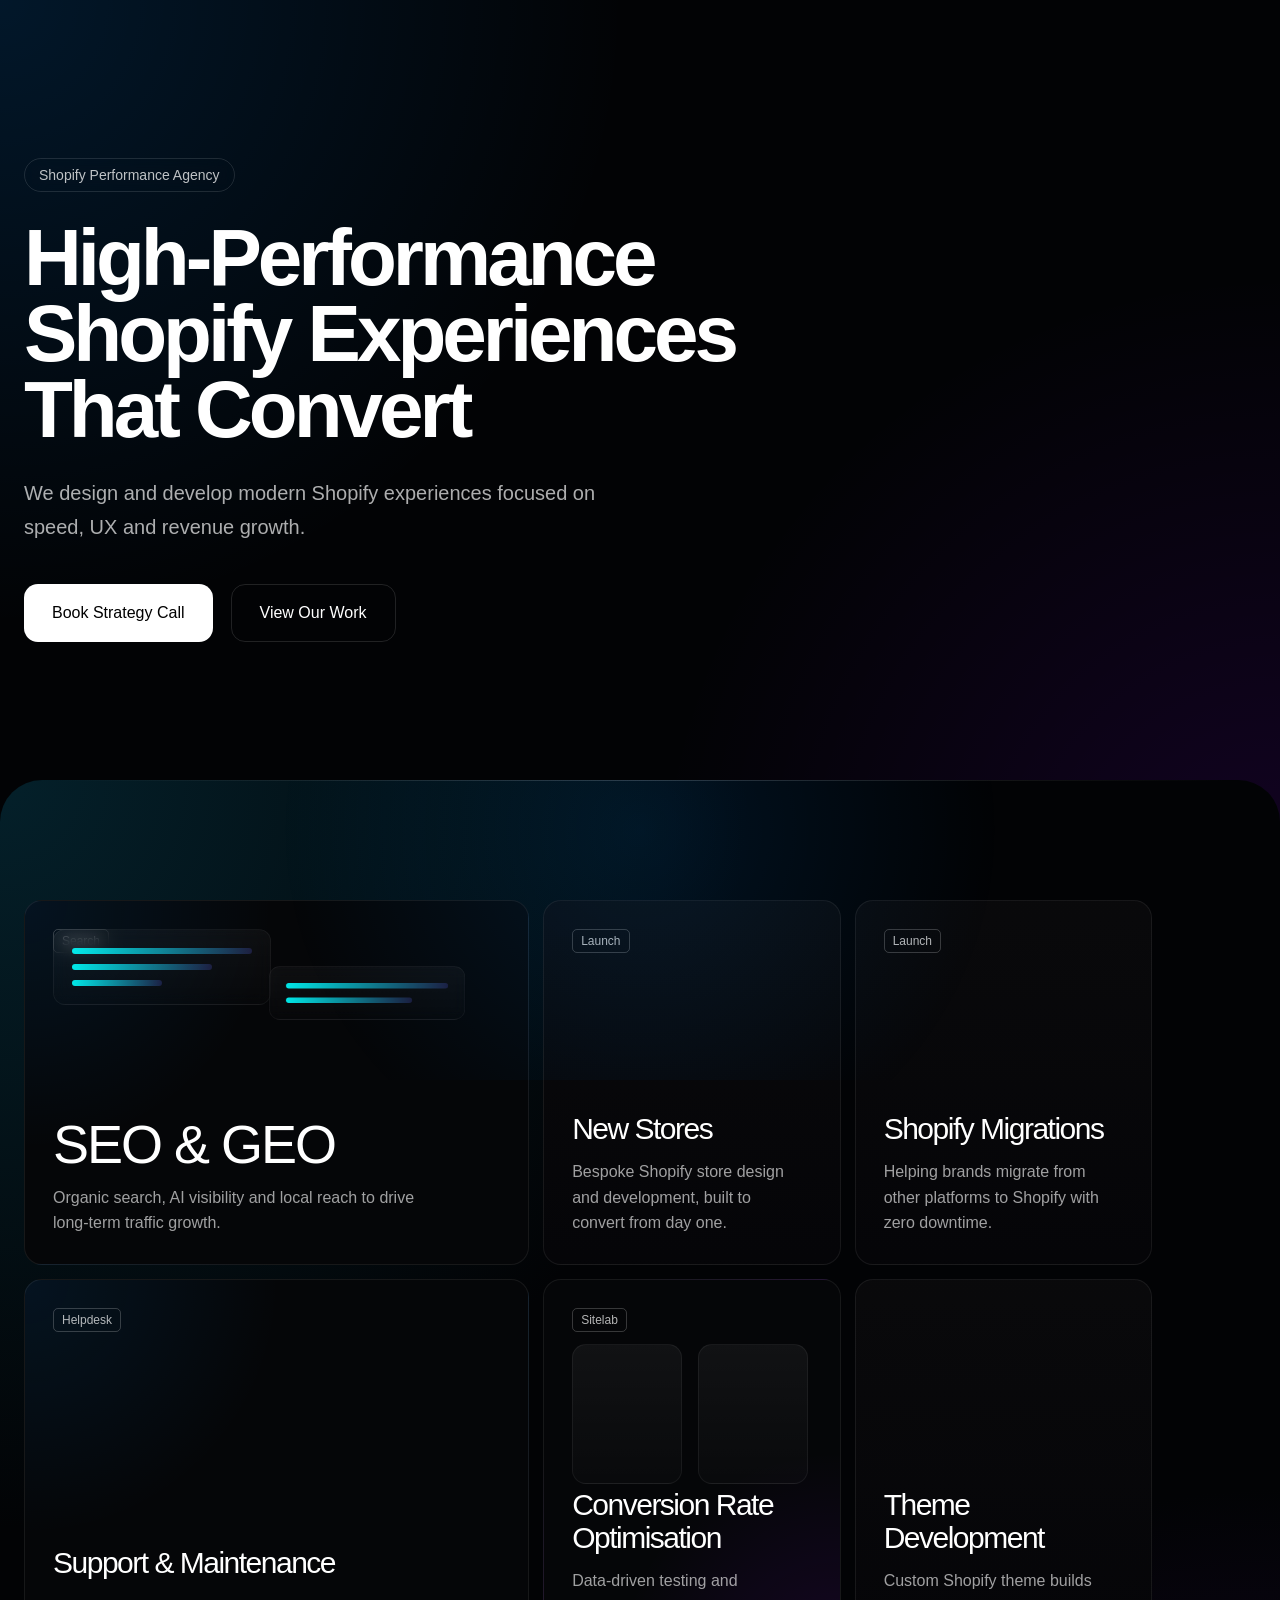
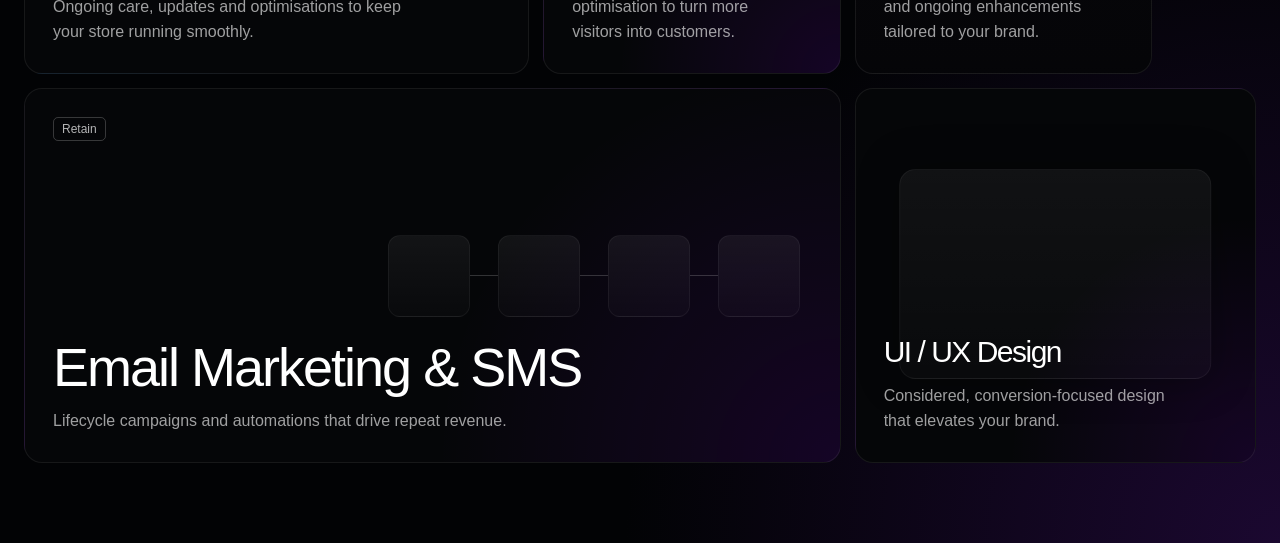
<file: backup.html>
<!DOCTYPE html>
<html lang="en">
<head>
  <meta charset="UTF-8">
  <meta name="viewport" content="width=device-width, initial-scale=1.0">
  <title>Service</title>
  <link rel="stylesheet" href="style.css">
</head>
<body>
  
<!-- HERO SECTION -->
<section class="hero-section">

  <div class="hero-container">

    <div class="hero-content">

      <span class="hero-badge">
        Shopify Performance Agency
      </span>

      <h1>
        High-Performance Shopify
        Experiences That Convert
      </h1>

      <p>
        We design and develop modern Shopify experiences
        focused on speed, UX and revenue growth.
      </p>

      <div class="hero-buttons">
        <a href="#" class="btn-primary">
          Book Strategy Call
        </a>

        <a href="#" class="btn-secondary">
          View Our Work
        </a>
      </div>

    </div>

  </div>

</section>

<!-- =========================
     SERVICES SECTION
========================= -->
<section class="services-section">
  <div class="services-grid">

    <!-- LARGE CARD -->
    <div class="service-card large glow-blue">
      <div class="service-label">Search</div>

      <div class="mini-ui top-left">
        <span></span>
        <span></span>
        <span></span>
      </div>

      <div class="mini-ui floating">
        <span></span>
        <span></span>
      </div>

      <div class="service-content">
        <h2>SEO & GEO</h2>
        <p>
          Organic search, AI visibility and local reach to drive
          long-term traffic growth.
        </p>
      </div>
    </div>

    <!-- SMALL -->
    <div class="service-card small">
      <div class="service-label">Launch</div>

      <div class="service-content">
        <h3>New Stores</h3>
        <p>
          Bespoke Shopify store design and development, built
          to convert from day one.
        </p>
      </div>
    </div>

    <!-- SMALL -->
    <div class="service-card small">
      <div class="service-label">Launch</div>

      <div class="service-content">
        <h3>Shopify Migrations</h3>
        <p>
          Helping brands migrate from other platforms
          to Shopify with zero downtime.
        </p>
      </div>
    </div>

    <!-- WIDE -->
    <div class="service-card wide glow-blue">
      <div class="service-label">Helpdesk</div>

      <div class="service-content">
        <h3>Support & Maintenance</h3>
        <p>
          Ongoing care, updates and optimisations to keep your
          store running smoothly.
        </p>
      </div>
    </div>

    <!-- CRO -->
    <div class="service-card medium glow-purple">
      <div class="service-label">Sitelab</div>

      <div class="mini-cards">
        <div class="mini-box"></div>
        <div class="mini-box"></div>
      </div>

      <div class="service-content">
        <h3>Conversion Rate Optimisation</h3>
        <p>
          Data-driven testing and optimisation to turn
          more visitors into customers.
        </p>
      </div>
    </div>

    <!-- THEME -->
    <div class="service-card medium">
      <div class="service-content">
        <h3>Theme Development</h3>
        <p>
          Custom Shopify theme builds and ongoing
          enhancements tailored to your brand.
        </p>
      </div>
    </div>

    <!-- EMAIL -->
    <div class="service-card xl glow-purple">
      <div class="service-label">Retain</div>

      <div class="automation-flow">
        <div class="flow-card"></div>
        <div class="flow-line"></div>
        <div class="flow-card"></div>
        <div class="flow-line"></div>
        <div class="flow-card"></div>
        <div class="flow-line"></div>
        <div class="flow-card"></div>
      </div>

      <div class="service-content">
        <h2>Email Marketing & SMS</h2>
        <p>
          Lifecycle campaigns and automations that drive repeat
          revenue.
        </p>
      </div>
    </div>

    <!-- UI/UX -->
    <div class="service-card tall glow-purple">
      <div class="browser-ui"></div>

      <div class="service-content">
        <h3>UI / UX Design</h3>
        <p>
          Considered, conversion-focused design that elevates
          your brand.
        </p>
      </div>
    </div>

  </div>
</section>

</body>
</html>
</file>
<file: style.css>
/* =========================
   GLOBAL
========================= */

*{
  margin:0;
  padding:0;
  box-sizing:border-box;
}

body{
  background:#020305;
  font-family:Inter,sans-serif;
  color:#fff;
}


.hero-section{
  position:relative;
  z-index:1;

  min-height:100vh;

  display:flex;
  align-items:center;

  padding:120px 24px 220px;

  background:
    radial-gradient(circle at top left,
      rgba(0,140,255,0.15),
      transparent 40%),

    radial-gradient(circle at bottom right,
      rgba(140,0,255,0.12),
      transparent 40%),

    #020305;
}

.hero-container{
  max-width:1400px;
  margin:auto;
  width:100%;
}

.hero-content{
  max-width:760px;
}

.hero-badge{
  display:inline-flex;

  padding:8px 14px;

  border:1px solid rgba(255,255,255,0.12);

  border-radius:100px;

  font-size:14px;
  color:rgba(255,255,255,0.75);

  margin-bottom:28px;

  backdrop-filter:blur(12px);
}

.hero-content h1{
  font-size:80px;
  line-height:.95;
  letter-spacing:-4px;
  font-weight:600;

  margin-bottom:28px;
}

.hero-content p{
  font-size:20px;
  line-height:1.7;

  color:rgba(255,255,255,0.68);

  max-width:620px;

  margin-bottom:40px;
}

.hero-buttons{
  display:flex;
  gap:18px;
}

.btn-primary,
.btn-secondary{
  height:58px;

  display:inline-flex;
  align-items:center;
  justify-content:center;

  padding:0 28px;

  border-radius:14px;

  text-decoration:none;

  font-weight:500;

  transition:.35s ease;
}

.btn-primary{
  background:#fff;
  color:#000;
}

.btn-primary:hover{
  transform:translateY(-3px);
}

.btn-secondary{
  border:1px solid rgba(255,255,255,0.12);
  color:#fff;
}

.btn-secondary:hover{
  background:rgba(255,255,255,0.05);
}

@media(max-width:768px){

  .hero-content h1{
    font-size:52px;
    letter-spacing:-2px;
  }

  .hero-content p{
    font-size:17px;
  }

  .hero-buttons{
    flex-direction:column;
  }
}

/* =========================
   SERVICES SECTION
   ROUND OVERLAP STYLE
========================= */

.services-section{
  position:relative;

  margin-top:-120px;   /* overlap previous section */
  z-index:5;

  padding:120px 24px 80px;

  border-radius:42px 42px 0 0;

  background:
    radial-gradient(circle at top left,#04202a 0%,transparent 40%),
    radial-gradient(circle at bottom right,#1b0830 0%,transparent 35%),
    #020305;

  overflow:hidden;
}

.services-grid{
  max-width:1400px;
  margin:auto;

  display:grid;
  grid-template-columns:repeat(12,1fr);
  gap:14px;
}

/* soft top border glow */
.services-section::before{
  content:"";

  position:absolute;
  top:0;
  left:50%;
  transform:translateX(-50%);

  width:92%;
  height:1px;

  background:
    linear-gradient(
      90deg,
      transparent,
      rgba(255,255,255,0.18),
      transparent
    );
}

/* top glow */
.services-section::after{
  content:"";

  position:absolute;
  top:-200px;
  left:50%;
  transform:translateX(-50%);

  width:900px;
  height:500px;

  background:
    radial-gradient(
      circle,
      rgba(0,140,255,0.12),
      transparent 70%
    );

  pointer-events:none;
}


/* =========================
   CARD
========================= */

.service-card{
  position:relative;
  overflow:hidden;

  min-height:220px;

  background:
    linear-gradient(
      180deg,
      rgba(10,10,12,0.92),
      rgba(5,5,8,0.98)
    );

  border:1px solid rgba(255,255,255,0.07);

  border-radius:18px;

  padding:28px;

  transition:
    transform .45s ease,
    border-color .45s ease,
    box-shadow .45s ease;

  isolation:isolate;
}

.service-card::before{
  content:"";
  position:absolute;
  inset:-40%;

  background:
    radial-gradient(
      circle,
      rgba(0,255,255,0.08),
      transparent 60%
    );

  opacity:0;
  transition:opacity .45s ease;

  z-index:-1;
}

.service-card:hover{
  transform:translateY(-8px);
  border-color:rgba(255,255,255,0.14);

  box-shadow:
    0 0 40px rgba(0,255,255,0.06),
    0 0 80px rgba(128,0,255,0.08);
}

.service-card:hover::before{
  opacity:1;
}

/* =========================
   GLOW VARIANTS
========================= */

.glow-blue{
  background:
    radial-gradient(circle at top left,
      rgba(0,140,255,0.10),
      transparent 40%),
    #050608;
}

.glow-purple{
  background:
    radial-gradient(circle at bottom right,
      rgba(140,0,255,0.12),
      transparent 45%),
    #050608;
}

/* =========================
   GRID SIZES
========================= */

.large{
  grid-column:span 5;
  min-height:365px;
}

.small{
  grid-column:span 3;
  min-height:180px;
}

.wide{
  grid-column:span 5;
  min-height:185px;
}

.medium{
  grid-column:span 3;
  min-height:395px;
}

.xl{
  grid-column:span 8;
  height:375px;
}

.tall{
  grid-column:span 4;
  height:375px;
}

/* =========================
   TYPOGRAPHY
========================= */

.service-label{
  display:inline-flex;

  border:1px solid rgba(255,255,255,0.2);

  border-radius:5px;

  padding:4px 8px;

  font-size:12px;
  color:rgba(255,255,255,0.7);

  margin-bottom:26px;
}

.service-content{
  position:absolute;
  left:28px;
  bottom:28px;
  max-width:75%;
}

.service-content h2{
  font-size:54px;
  line-height:1;
  letter-spacing:-2px;
  font-weight:500;
  margin-bottom:14px;
}

.service-content h3{
  font-size:30px;
  line-height:1.08;
  letter-spacing:-1.5px;
  font-weight:500;
  margin-bottom:14px;
}

.service-content p{
  font-size:16px;
  line-height:1.6;
  color:rgba(255,255,255,0.62);
}

/* =========================
   MINI UI BLOCKS
========================= */

.mini-ui{
  position:absolute;
  display:flex;
  flex-direction:column;
  gap:10px;

  padding:18px;
  border-radius:12px;

  background:
    linear-gradient(
      180deg,
      rgba(255,255,255,0.04),
      rgba(255,255,255,0.01)
    );

  border:1px solid rgba(255,255,255,0.05);

  backdrop-filter:blur(8px);
}

.mini-ui span{
  width:180px;
  height:6px;
  border-radius:100px;

  background:
    linear-gradient(
      90deg,
      rgba(0,255,255,0.9),
      rgba(100,100,255,0.2)
    );

  animation:pulse 3s infinite;
}

.mini-ui span:nth-child(2){
  width:140px;
}

.mini-ui span:nth-child(3){
  width:90px;
}

.top-left{
  top:28px;
  left:28px;
}

.floating{
  top:62px;
  right:52px;
  transform:scale(.9);
}

/* =========================
   MINI CARDS
========================= */

.mini-cards{
  position:absolute;
  top:64px;
  left:28px;

  display:flex;
  gap:16px;
}

.mini-box{
  width:110px;
  height:140px;

  border-radius:14px;

  background:
    linear-gradient(
      180deg,
      rgba(255,255,255,0.05),
      rgba(255,255,255,0.02)
    );

  border:1px solid rgba(255,255,255,0.06);
}

/* =========================
   FLOW
========================= */

.automation-flow{
  position:absolute;
  right:40px;
  top:50%;
  transform:translateY(-50%);

  display:flex;
  align-items:center;
}

.flow-card{
  width:82px;
  height:82px;

  border-radius:12px;

  background:
    linear-gradient(
      180deg,
      rgba(255,255,255,0.06),
      rgba(255,255,255,0.02)
    );

  border:1px solid rgba(255,255,255,0.05);

  animation:float 5s ease-in-out infinite;
}

.flow-line{
  width:28px;
  height:1px;
  background:rgba(255,255,255,0.18);
}

/* =========================
   BROWSER UI
========================= */

.browser-ui{
  position:absolute;
  top:80px;
  left:50%;
  transform:translateX(-50%);

  width:78%;
  height:210px;

  border-radius:16px;

  background:
    linear-gradient(
      180deg,
      rgba(255,255,255,0.05),
      rgba(255,255,255,0.02)
    );

  border:1px solid rgba(255,255,255,0.05);

  box-shadow:
    0 0 40px rgba(0,0,0,0.35);
}


.wrapper1 {
    display: flex;
    align-items: center;
    padding: 40px 0 0 0;
    justify-content: end;
}
/* =========================
   ANIMATION
========================= */

@keyframes float{
  0%,100%{
    transform:translateY(0px);
  }
  50%{
    transform:translateY(-10px);
  }
}

@keyframes pulse{
  0%,100%{
    opacity:.5;
  }
  50%{
    opacity:1;
  }
}

/* ====================  my css ============ */

.img-wrap img {
    width: 220px;
    border-radius: 12px;
}

img.p1-img {
    position: absolute;
    right: 0;
    bottom: -28px;
}
.img-wrap {
    position: relative;
}

.sm-cardimg img {
    width: 100%;
    height: 160px;
    border-radius: 12px;
}

.trusted {
    margin-top: 45px;
}

.trusted p {
    max-width: 980px;
    margin: auto;
    font-size: 18px;
    line-height: 1.6;
    color: #fff;
    text-align: center;
}

.card-box {
    width: 135px;
    height: 135px;
    border-radius: 18px;
    overflow: hidden;
    border: 1px solid rgba(255,255,255,0.1);
    box-shadow: 0 0 15px rgba(255,255,255,0.08);
}

.card-box img{
    width:100%;
    height:100%;
    object-fit:cover;
}

.connector{
    width:35px;
    height:2px;
    background:rgba(255,255,255,0.25);
}

/* =========================
   RESPONSIVE
========================= */

@media(max-width:1100px){

  .large,
  .wide,
  .medium,
  .small,
  .xl,
  .tall{
    grid-column:span 6;
  }

  .service-content h2{
    font-size:42px;
  }
}

@media(max-width:768px){

  .services-grid{
    grid-template-columns:1fr;
  }

  .large,
  .wide,
  .medium,
  .small,
  .xl,
  .tall{
    grid-column:span 1;
  }

  .service-content{
    max-width:100%;
  }

  .service-content h2{
    font-size:38px;
  }

  .service-content h3{
    font-size:28px;
  }

  .automation-flow{
    display:none;
  }

  .floating{
    display:none;
  }
}


@media (max-width:575px){
  .hero-section {
    padding: 40px 24px 160px;
}
.services-section {
    padding: 40px 24px 80px;
}
.service-card {
    padding: 10px;
}
.img-wrap img {
    width: 150px !important;
}
.service-content {
    bottom: 65px;
}
.service-content h2 {
    font-size: 30px;
}
.small {
    min-height: 340px;
}
.wide {
    min-height: 340px;
}
.wrapper1 {
    display: grid;
    padding: 10px;
    justify-content: center;
    grid-template-columns: 1fr 1fr;
    gap: 10px;
}
.card-box {
    width: 120px;
    height: 120px;
}
.connector {
    display: none;
}

.xl {
    height: 480px;
}
.xlmb {
    height: 315px !important;
}
.hero-content h1 {
    font-size: 32px;
}

.large {
    min-height: 315px;
}
.medium {
    min-height: 370px;
}
.service-content {
    left: 10px;
}
.service-content {
    bottom: 24px;
    padding-right: 10px;
}
}

@media (min-width:375px) and (max-width:769px){
  .hero-section {
    padding: 50px 24px 160px;
}
.img-wrap img {
    width: 290px;
}
.sm-cardimg img {
    height: 190px;
    object-fit: cover;
}
.small {
    min-height: 345px;
}
.wide {
    min-height: 375px;
}
.medium {
    min-height: 350px;
}
}
</file>
